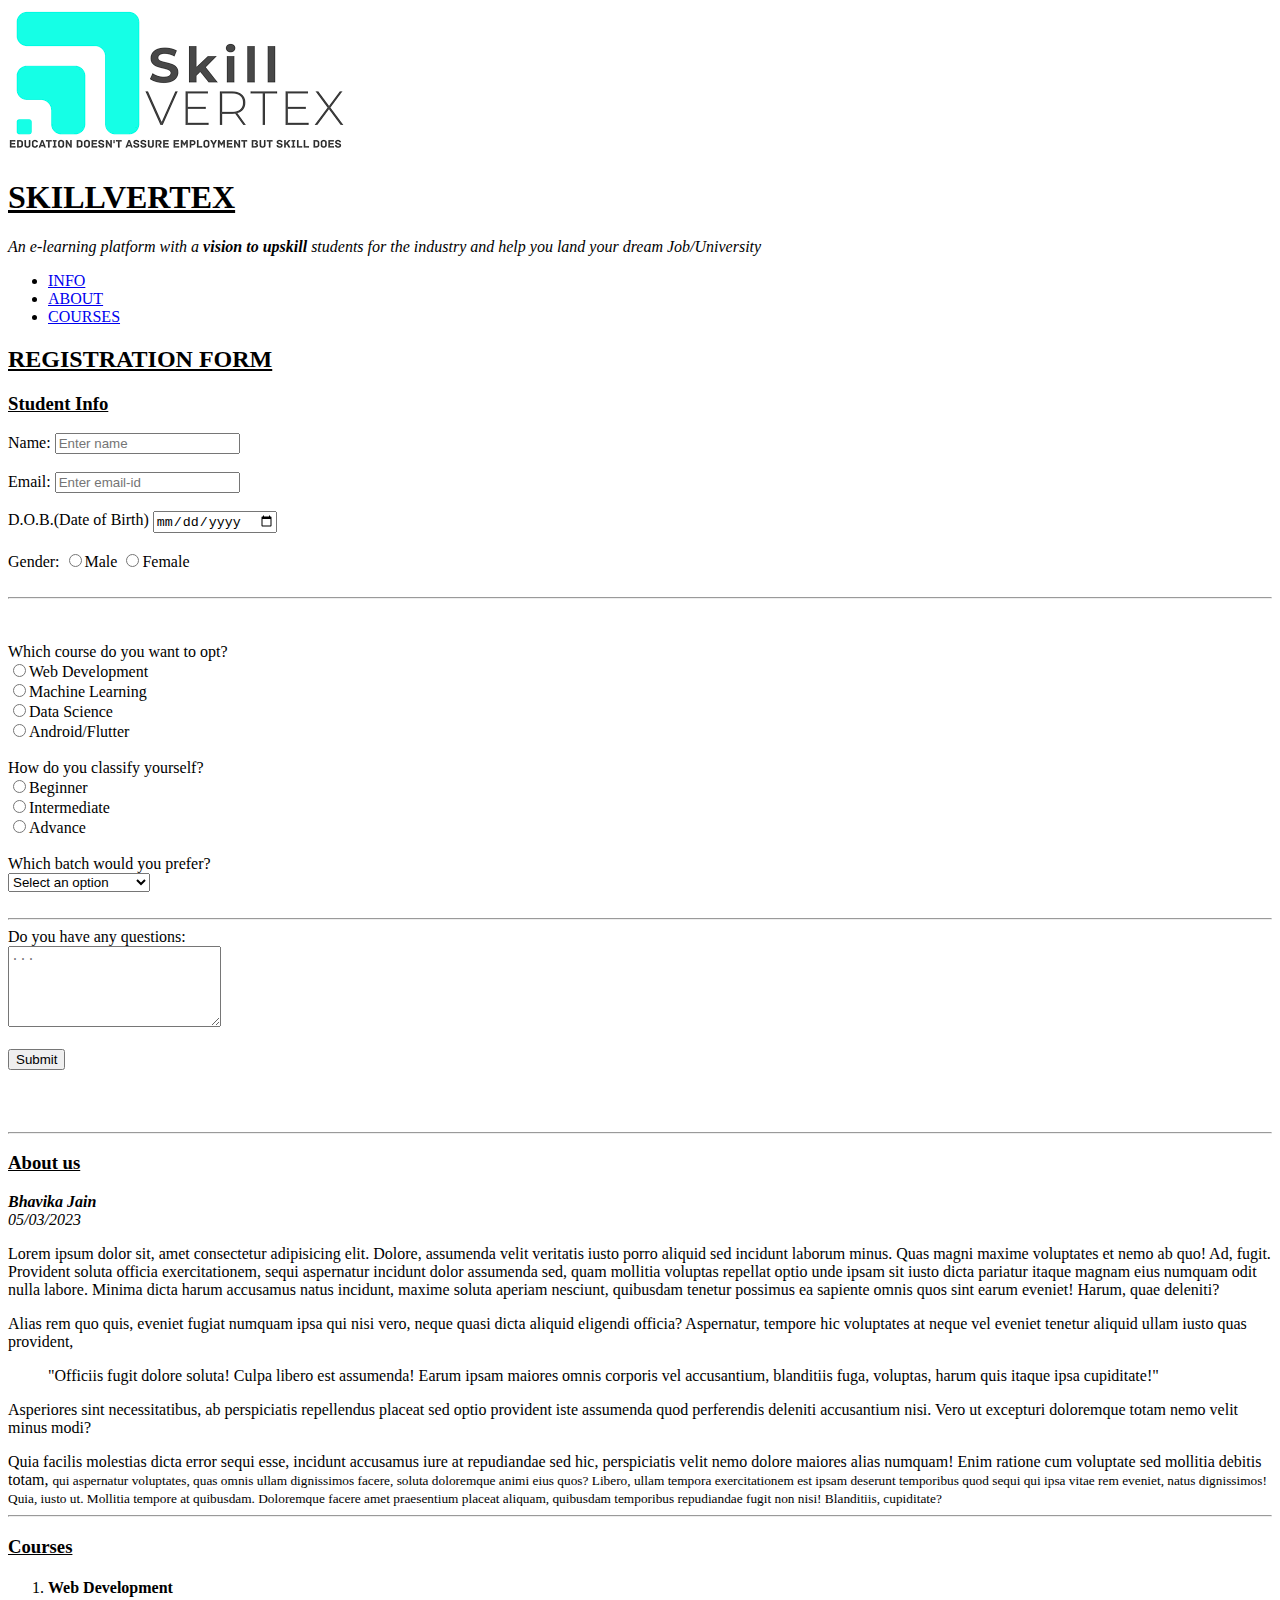
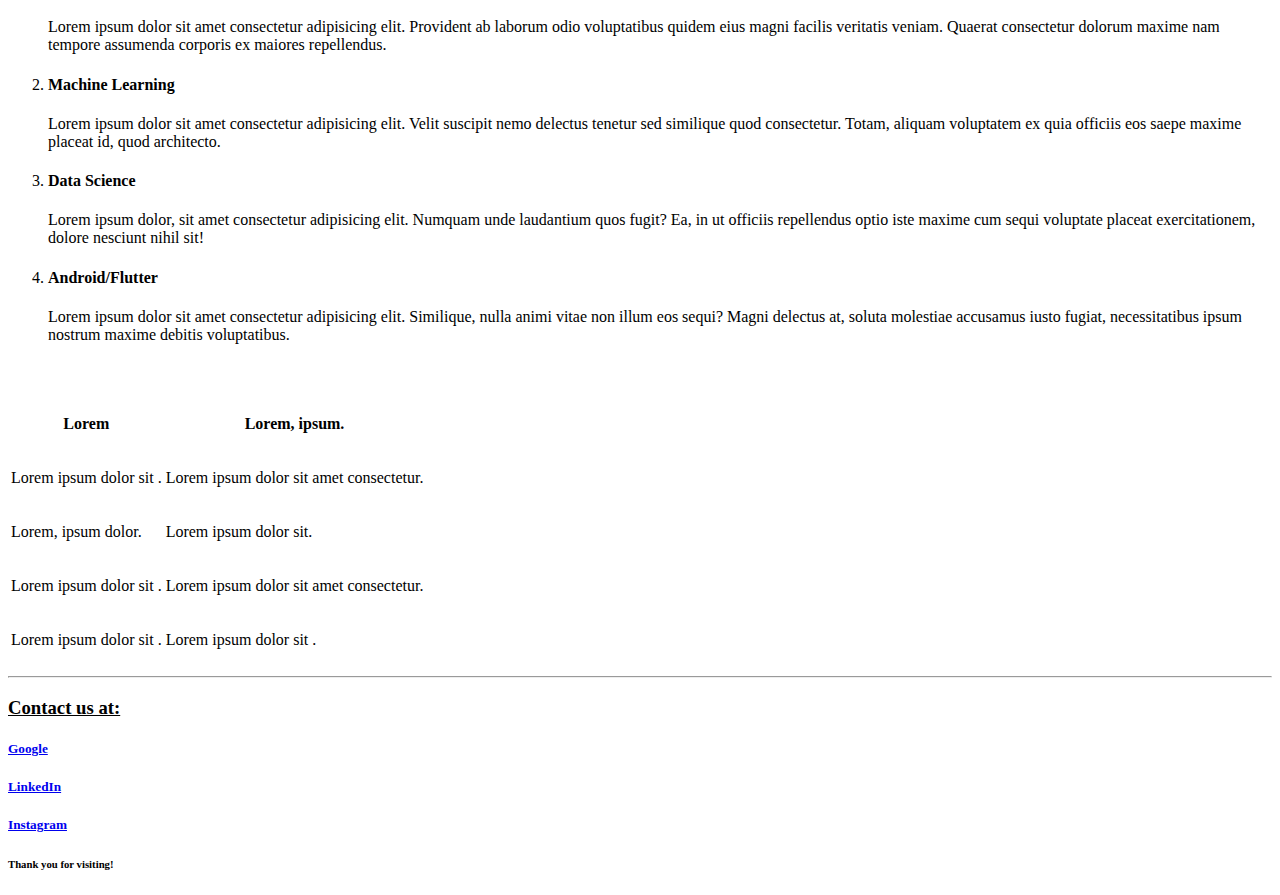
<file: index.html>
<!DOCTYPE html>
<html lang="en">
  <head>
    <meta charset="UTF-8" />
    <meta name="viewport" content="width=device-width, initial-scale=1.0" />
    <meta http-equiv="X-UA-Compatible" content="ie=edge" />
    <title>Assignment 1</title>
  </head>
  <body>
    <img src="[data-uri]" alt="">
    <h1><u>
      SKILLVERTEX</u>
    </h1>
    <em>An e-learning platform with a<strong> vision to upskill </strong>students for the industry and help you land your dream Job/University</em>
    <nav>
      <ul>
        <li><a href="#student-info">INFO</a></li>
        <li><a href="#about us">ABOUT</a></li>
        <li><a href="#courses">COURSES</a></li>
      </ul>
    </nav> 
    <h2><u>REGISTRATION FORM</u></h2>
    <main>
      <form method="post" action="https://freecodecamp.org/practice-project/accessibility-quiz">
        <section role="region" aria-labelledby="student-info">
          <h3 id="student-info"><u>Student Info</u></h3>
          <div class="info">
            <label for="student-name">Name:</label>
            <input type="text" name="student-name" id="student-name" placeholder="Enter name" />
          </div></br>
          <div class="info">
            <label for="student-email">Email:</label>
            <input type="email" name="student-email" id="student-email" placeholder="Enter email-id" />
          </div></br>
          <div class="info">
            <label for="birth-date">D.O.B.<span class="sr-only">(Date of Birth)</span></label>
            <input type="date" name="birth-date" id="birth-date" />
          </div></br>
          <lable for="gender">Gender:
            <input type="radio" name="applied" value=1>Male
            <input type="radio" name="applied" value=2>Female
            </label>
          </br></br>
        </section>
        <hr>
      </br></br>
      
       <label for="branch">Which course do you want to opt?</br>
         <input type="radio" name="branch" value=1>Web Development</br>
         <input type="radio" name="branch" value=2>Machine Learning</br>
         <input type="radio" name="branch" value=1>Data Science</br>
         <input type="radio" name="branch" value=2>Android/Flutter
       </label>
      </br></br>
      <label for="stage">How do you classify yourself?</br>
        <input type="radio" name="stage" value=1>Beginner</br>
        <input type="radio" name="stage" value=2>Intermediate</br>
        <input type="radio" name="stage" value=1>Advance</br>
        
        </label>
      </br>
      <label for="customer">Which batch would you prefer?</label></br>
        <select name="customer" id="customer" required>
          <option value="">Select an option</option>
          <option value="yes">March 15 to April 15</option>
          <option value="no">April 20 to May 20</option>
        </select></br></br>
        <hr>
        <label for="css-questions">Do you have any questions:</label></br>
          <textarea id="questions" name="questions" rows="5" cols="24" placeholder="..."></textarea></br></br>
          <button type="submit">Submit</button></br></br></br></br>
      </form>
    </main>   
    <hr>  
    <section role="region" aria-labelledby="about us">
        <h3 id="about us"><u>About us</u></h3>
        <adress>
          <b><i>Bhavika Jain</i></b></br>
          <i>05/03/2023</i>
        </adress>
        <p>Lorem ipsum dolor sit, amet consectetur adipisicing elit.  Dolore, assumenda velit veritatis iusto porro aliquid sed incidunt laborum minus.</blockquote>  Quas magni maxime voluptates et nemo ab quo! Ad, fugit. Provident soluta officia exercitationem, sequi aspernatur incidunt dolor assumenda sed, quam mollitia voluptas repellat optio unde ipsam sit iusto dicta pariatur itaque magnam eius numquam odit nulla labore. Minima dicta harum accusamus natus incidunt, maxime soluta aperiam nesciunt, quibusdam tenetur possimus ea sapiente omnis quos sint earum eveniet! Harum, quae deleniti?</p>
        <p>Alias rem quo quis, eveniet fugiat numquam ipsa qui nisi vero, neque quasi dicta aliquid eligendi officia? Aspernatur, tempore hic voluptates at neque vel eveniet tenetur aliquid ullam iusto quas provident,<blockquote> "Officiis fugit dolore soluta! Culpa libero est assumenda! Earum ipsam maiores omnis corporis vel accusantium, blanditiis fuga, voluptas, harum quis itaque ipsa cupiditate!"</blockquote> Asperiores sint necessitatibus, ab perspiciatis repellendus placeat sed optio provident iste assumenda quod perferendis deleniti accusantium nisi. Vero ut excepturi doloremque totam nemo velit minus modi?</p>
        <article>Quia facilis molestias dicta error sequi esse, incidunt accusamus iure at repudiandae sed hic, perspiciatis velit nemo dolore maiores alias numquam! Enim ratione cum voluptate sed mollitia debitis totam, <small>qui aspernatur voluptates, quas omnis ullam dignissimos facere, soluta doloremque animi eius quos? Libero, ullam tempora exercitationem est ipsam deserunt temporibus quod sequi qui ipsa vitae rem eveniet, natus dignissimos! Quia, iusto ut. Mollitia tempore at quibusdam. Doloremque facere amet praesentium placeat aliquam, quibusdam temporibus repudiandae fugit non nisi! Blanditiis, cupiditate?</small></article>
    </section>   
    <hr>
    <section role="region" aria-labelledby="courses">
      <h3 id="courses"><u>Courses</u></h3>
      <ol>
      <li><h4>Web Development</h4></li>
      <p>Lorem ipsum dolor sit amet consectetur adipisicing elit. Provident ab laborum odio voluptatibus quidem eius magni facilis veritatis veniam. Quaerat consectetur dolorum maxime nam tempore assumenda corporis ex maiores repellendus.</p>
      <li><h4>Machine Learning</h4></li>
      <p>Lorem ipsum dolor sit amet consectetur adipisicing elit. Velit suscipit nemo delectus tenetur sed similique quod consectetur. Totam, aliquam voluptatem ex quia officiis eos saepe maxime placeat id, quod architecto.</p>
      <li><h4>Data Science</h4></li>
      <p>Lorem ipsum dolor, sit amet consectetur adipisicing elit. Numquam unde laudantium quos fugit? Ea, in ut officiis repellendus optio iste maxime cum sequi voluptate placeat exercitationem, dolore nesciunt nihil sit!</p>
      <li><h4>Android/Flutter</h4></li>
      <p>Lorem ipsum dolor sit amet consectetur adipisicing elit. Similique, nulla animi vitae non illum eos sequi? Magni delectus at, soluta molestiae accusamus iusto fugiat, necessitatibus ipsum nostrum maxime debitis voluptatibus.</p>
      </ol>
    </section>
    </br>
    </br>
    <table>
      <tr>
        <th><p>Lorem</p></th>
        <th><p>Lorem, ipsum.</p></th>
        
      </tr>

      <tr>
        <td><p>Lorem ipsum dolor sit .</p></td>
        <td><p>Lorem ipsum dolor sit amet consectetur.</p></td>
        
      </tr>
      <tr>
        <td><p>Lorem, ipsum dolor.</p></td>
        <td><p>Lorem ipsum dolor sit.</p></td>
        
      </tr>
      <tr>
        <td><p>Lorem ipsum dolor sit .</p></td>
        <td><p>Lorem ipsum dolor sit amet consectetur.</p></td>
        
      </tr>
      <tr>
        <td><p>Lorem ipsum dolor sit .</p></td>
        <td><p>Lorem ipsum dolor sit .</p></td>
        
      </tr>
    </table>


    <hr>
    <footer>
      <h3><u>Contact us at:</u></h3>
      <h5><a href="https://www.skillvertex.com/">Google</a></h5>
      <h5><a href="https://in.linkedin.com/company/skillvertexedutech">LinkedIn</a></h5>
      <h5><a href="https://www.instagram.com/skillvertex.in/?hl=en">Instagram</a></h5>
    </footer> 
    <h6>Thank you for visiting!</h6>
  </body>
</html>
</file>
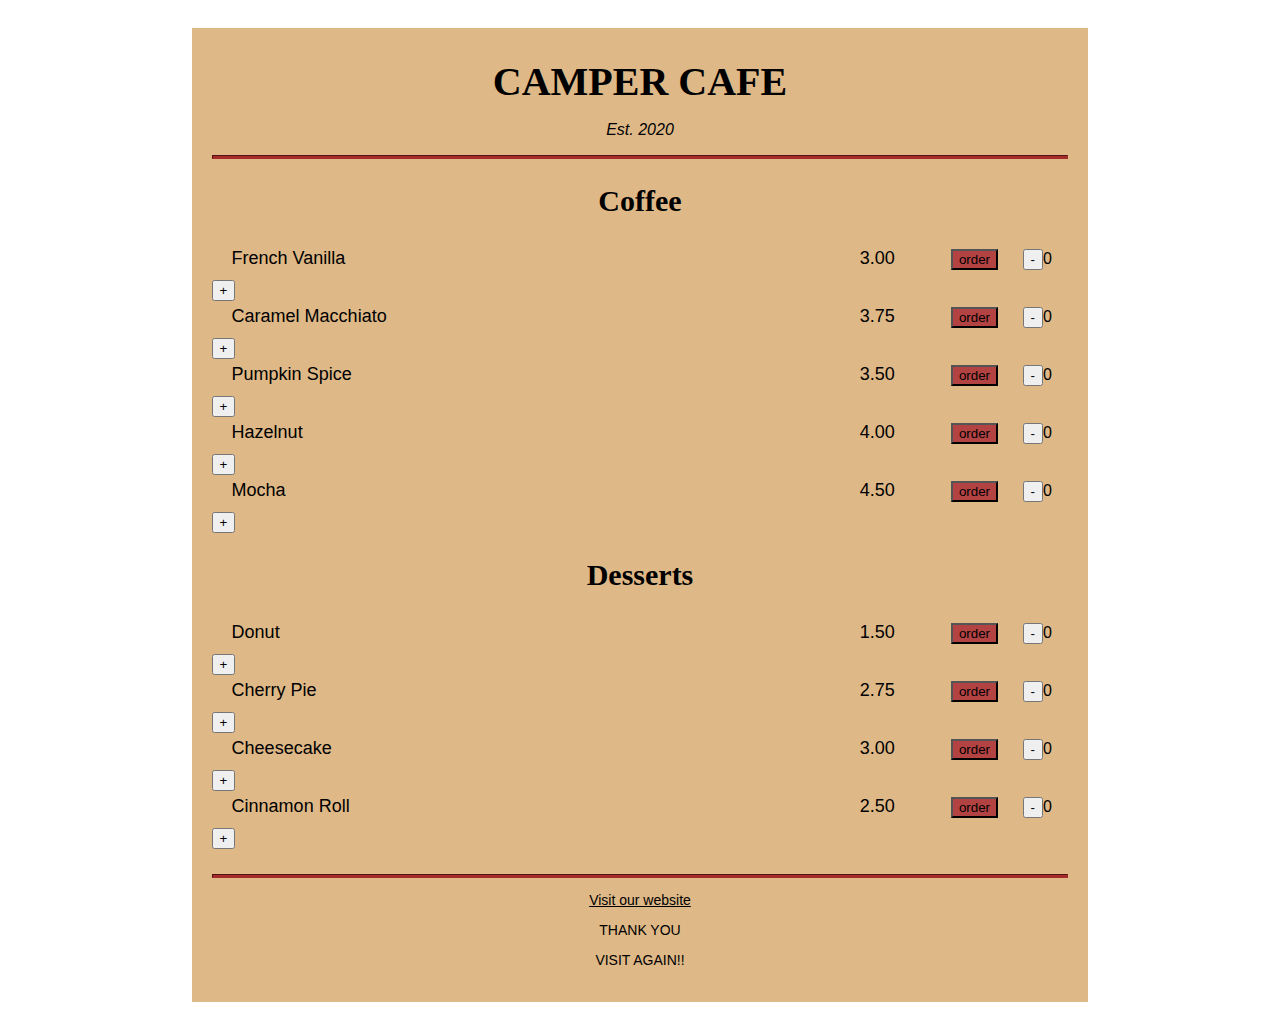
<file: Cafe menu/index.html>
<!DOCTYPE html>
<html lang="en">
  <head>
    <meta charset="utf-8" />
    <meta name="viewport" content="width=device-width, initial-scale=1.0" />
    <title>Cafe Menu</title>
    <link href="styles.css" rel="stylesheet" />
  </head>
  <body>
    <div class="menu">
      <main>
        <h1>CAMPER CAFE</h1>
        <p class="established">Est. 2020</p>
        <hr />
        <section>
          <h2>Coffee</h2>
          <article class="item">
            <p class="flavor">French Vanilla</p>
            <p class="price">3.00</p>
            <button class="book">order</button>
            <button class="minus">-</button><span id="number">0</span>
            <button class="plus">+</button>
          </article>
          <article class="item">
            <p class="flavor">Caramel Macchiato</p>
            <p class="price">3.75</p>
            <button class="book">order</button>
            <button class="minus">-</button><span id="number">0</span>
            <button class="plus">+</button>
          </article>
          <article class="item">
            <p class="flavor">Pumpkin Spice</p>
            <p class="price">3.50</p>
            <button class="book">order</button>
            <button class="minus">-</button><span id="number">0</span>
            <button class="plus">+</button>
          </article>
          <article class="item">
            <p class="flavor">Hazelnut</p>
            <p class="price">4.00</p>
            <button class="book">order</button>
            <button class="minus">-</button><span id="number">0</span>
            <button class="plus">+</button>
          </article>
          <article class="item">
            <p class="flavor">Mocha</p>
            <p class="price">4.50</p>
            <button class="book">order</button>
            <button class="minus">-</button><span id="number">0</span>
            <button class="plus">+</button>
          </article>
        </section>
        <section>
          <h2>Desserts</h2>
          <article class="item">
            <p class="dessert">Donut</p>
            <p class="price">1.50</p>
            <button class="book">order</button>
            <button class="minus">-</button><span id="number">0</span>
            <button class="plus">+</button>
          </article>
          <article class="item">
            <p class="dessert">Cherry Pie</p>
            <p class="price">2.75</p>
            <button class="book">order</button>
            <button class="minus">-</button><span id="number">0</span>
            <button class="plus">+</button>
          </article>
          <article class="item">
            <p class="dessert">Cheesecake</p>
            <p class="price">3.00</p>
            <button class="book">order</button>
            <button class="minus">-</button><span id="number">0</span>
            <button class="plus">+</button>
          </article>
          <article class="item">
            <p class="dessert">Cinnamon Roll</p>
            <p class="price">2.50</p>
            <button class="book">order</button>
            <button class="minus">-</button><span id="number">0</span>
            <button class="plus">+</button>
          </article>
        </section>
      </main>
      <hr class="bottom-line" />
      <footer>
        <p>
          <a href="" target="_blank">Visit our website</a>
        </p>
        <p>THANK YOU</p>
        <p>VISIT AGAIN!!</p>
      </footer>
    </div>
  </body>
</html>
</file>
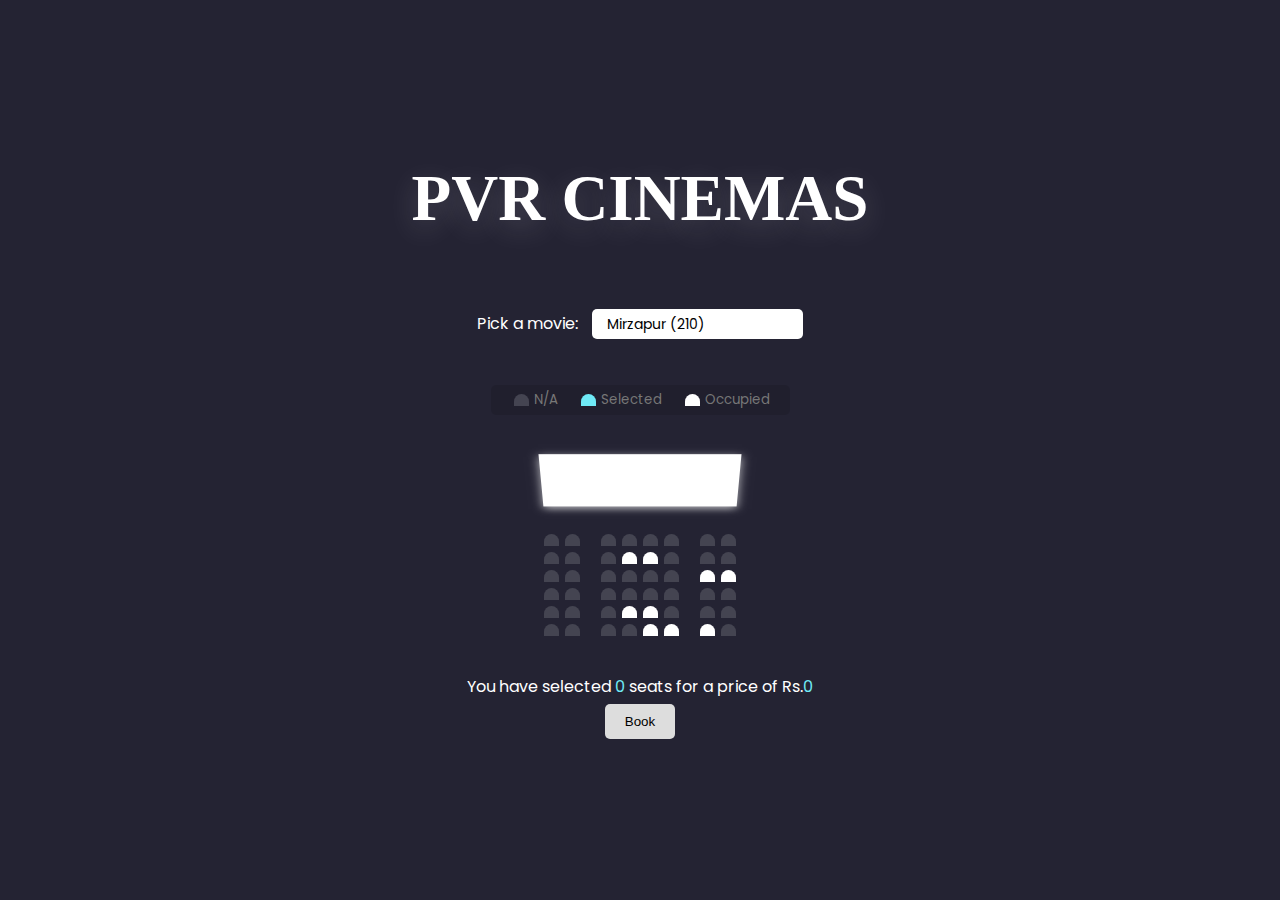
<file: MovieTicketBooker/index.html>
<!DOCTYPE html>
<html lang="en">
  <head>
    <meta charset="UTF-8" />
    <meta name="viewport" content="width=device-width, initial-scale=1.0" />
    <link rel="stylesheet" href="style.css" />
    <title>Movie Seat Booking</title>
  </head>
  <body>
    <h1>PVR CINEMAS</h1>
    <div class="movie-container">
      <label for="movie">Pick a movie:</label>
      <select name="movie" id="movie">
        <option value="210">Mirzapur (210)</option>
        <option value="200">Jab We Met (200)</option>
        <option value="250">Tamasha (250)</option>
        <option value="190">Pirtaes of caribbean (190)</option>
      </select>
    </div>
    <ul class="showcase">
      <li>
        <div class="seat"></div>
        <small>N/A</small>
      </li>
      <li>
        <div class="seat selected"></div>
        <small>Selected</small>
      </li>
      <li>
        <div class="seat occupied"></div>
        <small>Occupied</small>
      </li>
    </ul>
    <div class="container">
      <div class="screen"></div>
      <div class="row">
        <div class="seat"></div>
        <div class="seat"></div>
        <div class="seat"></div>
        <div class="seat"></div>
        <div class="seat"></div>
        <div class="seat"></div>
        <div class="seat"></div>
        <div class="seat"></div>
      </div>
      <div class="row">
        <div class="seat"></div>
        <div class="seat"></div>
        <div class="seat"></div>
        <div class="seat occupied"></div>
        <div class="seat occupied"></div>
        <div class="seat"></div>
        <div class="seat"></div>
        <div class="seat"></div>
      </div>
      <div class="row">
        <div class="seat"></div>
        <div class="seat"></div>
        <div class="seat"></div>
        <div class="seat"></div>
        <div class="seat"></div>
        <div class="seat"></div>
        <div class="seat occupied"></div>
        <div class="seat occupied"></div>
      </div>
      <div class="row">
        <div class="seat"></div>
        <div class="seat"></div>
        <div class="seat"></div>
        <div class="seat"></div>
        <div class="seat"></div>
        <div class="seat"></div>
        <div class="seat"></div>
        <div class="seat"></div>
      </div>
      <div class="row">
        <div class="seat"></div>
        <div class="seat"></div>
        <div class="seat"></div>
        <div class="seat occupied"></div>
        <div class="seat occupied"></div>
        <div class="seat"></div>
        <div class="seat"></div>
        <div class="seat"></div>
      </div>
      <div class="row">
        <div class="seat"></div>
        <div class="seat"></div>
        <div class="seat"></div>
        <div class="seat"></div>
        <div class="seat occupied"></div>
        <div class="seat occupied"></div>
        <div class="seat occupied"></div>
        <div class="seat"></div>
      </div>
    </div>
    <p class="text">
      You have selected <span id="count">0</span> seats for a price of Rs.<span
        id="total"
        >0</span
      >
    </p>
    <button id="myButton">Book</button>
    <script src="index.mjs"></script>
  </body>
</html>
</file>
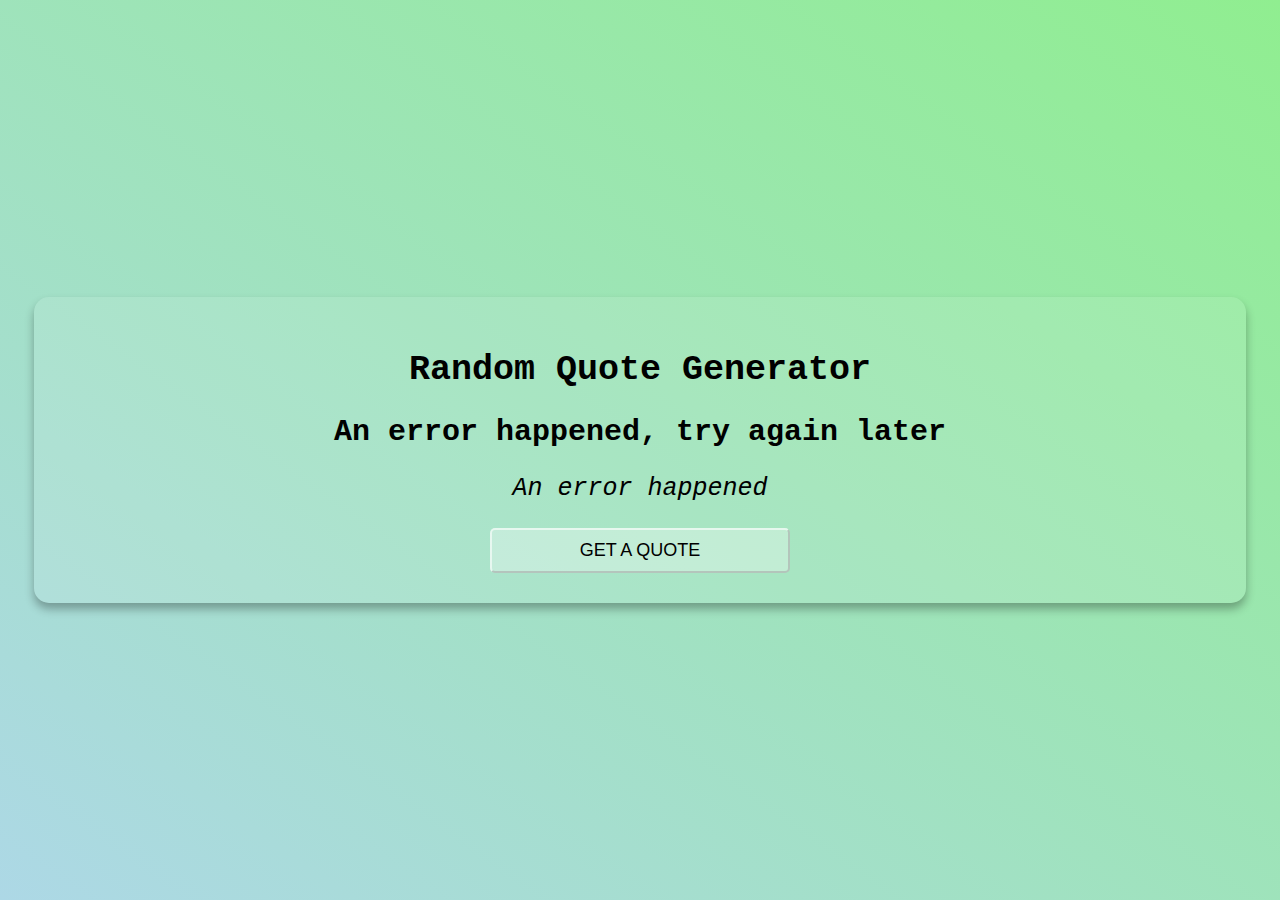
<file: random-quote-generator/index.html>
<!DOCTYPE html>
<html lang="en">
<head>
    <meta charset="UTF-8">
    <meta http-equiv="X-UA-Compatible" content="IE=edge">
    <meta name="viewport" content="width=device-width, initial-scale=1.0">
    <title>Random Quote Generator</title>
    <link rel="stylesheet" href="https://cdnjs.cloudflare.com/ajax/libs/font-awesome/6.2.1/css/all.min.css" integrity="sha512-MV7K8+y+gLIBoVD59lQIYicR65iaqukzvf/nwasF0nqhPay5w/9lJmVM2hMDcnK1OnMGCdVK+iQrJ7lzPJQd1w==" crossorigin="anonymous" referrerpolicy="no-referrer" />
    <link rel="stylesheet" href="style.css">
</head>
<body>
    <div class="container">
        <h1 class="heading">Random Quote Generator</h1>
        <h2 class="quote">
            <i class="fa-solid fa-quote-left"></i>
            <span id="quote">Quote</span>
            <i class="fa-solid fa-quote-right"></i>

        </h2>
        <p class="author" id="author">~ Author</p>
        <button class="btn" id="btn">Get a quote</button>
    </div>
    <script src="script.js"></script>
</body>
</html>
</file>
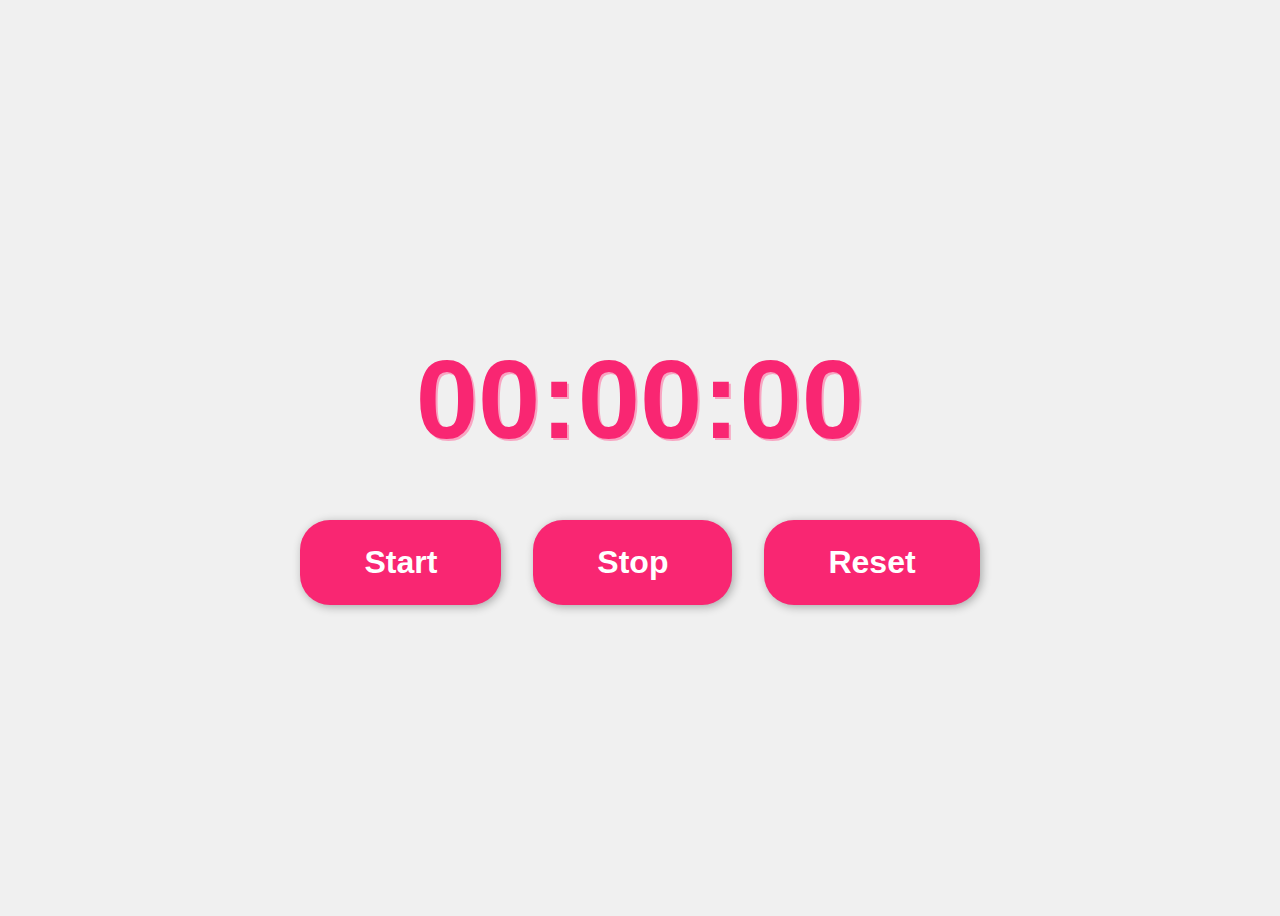
<file: Stopwatch/index.html>
<!DOCTYPE html>
<html lang="en">
<head>
    <meta charset="UTF-8">
    <meta http-equiv="X-UA-Compatible" content="IE=edge">
    <meta name="viewport" content="width=device-width, initial-scale=1.0">
    <title>Stopwatch</title>
    <link rel="stylesheet" href="style.css">
</head>
<body>

    <div id="timer">00:00:00</div>
    <div id="buttons">
        <button id="start">Start</button>
        <button id="stop">Stop</button>
        <button id="reset">Reset</button>
    </div>
    <script src="script.js"></script>
</body>
</html>
</file>
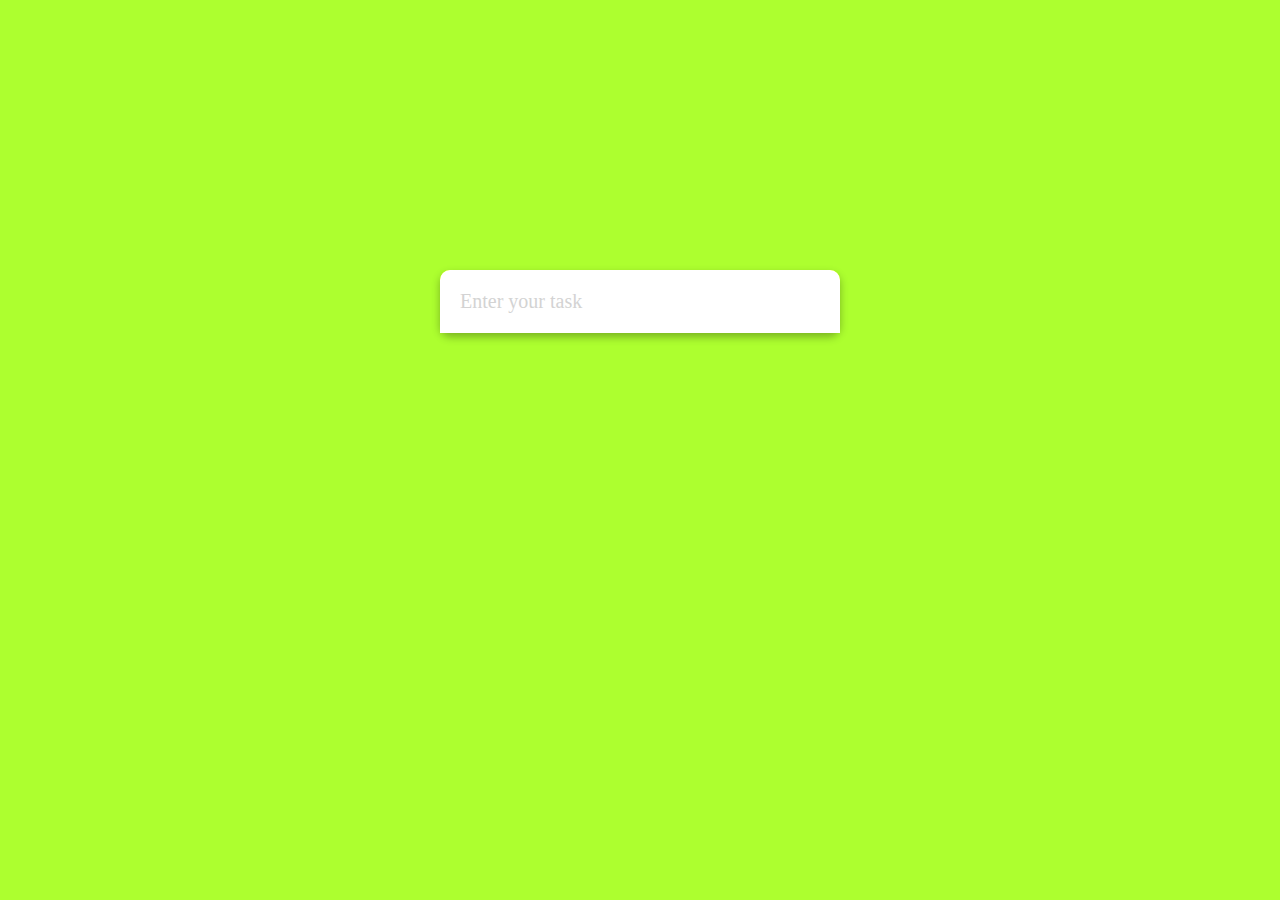
<file: To-Do-List/index.html>
<!DOCTYPE html>
<html lang="en">
  <head>
    <meta charset="UTF-8" />
    <meta http-equiv="X-UA-Compatible" content="IE=edge" />
    <meta name="viewport" content="width=device-width, initial-scale=1.0" />
    <title>To Do List</title>
    <link
      rel="stylesheet"
      href="https://cdnjs.cloudflare.com/ajax/libs/font-awesome/6.0.0-beta2/css/all.min.css"
      integrity="sha512-YWzhKL2whUzgiheMoBFwW8CKV4qpHQAEuvilg9FAn5VJUDwKZZxkJNuGM4XkWuk94WCrrwslk8yWNGmY1EduTA=="
      crossorigin="anonymous"
      referrerpolicy="no-referrer"
    />
    <link rel="stylesheet" href="style.css" />
  </head>
  <body>
    <form class="form">
      <input
        type="text"
        class="input"
        placeholder="Enter your task"
        autocomplete="off"
      />
      <ul class="list">
        <!-- <li>
          Buy Milk <i class="fas fa-check-square"></i
          ><i class="fas fa-trash"></i>
        </li>
        <li class="checked">
          Call David <i class="fas fa-check-square"></i
          ><i class="fas fa-trash"></i>
        </li> -->
      </ul>
    </form>
    <script src="script.js"></script>
  </body>
</html>
</file>
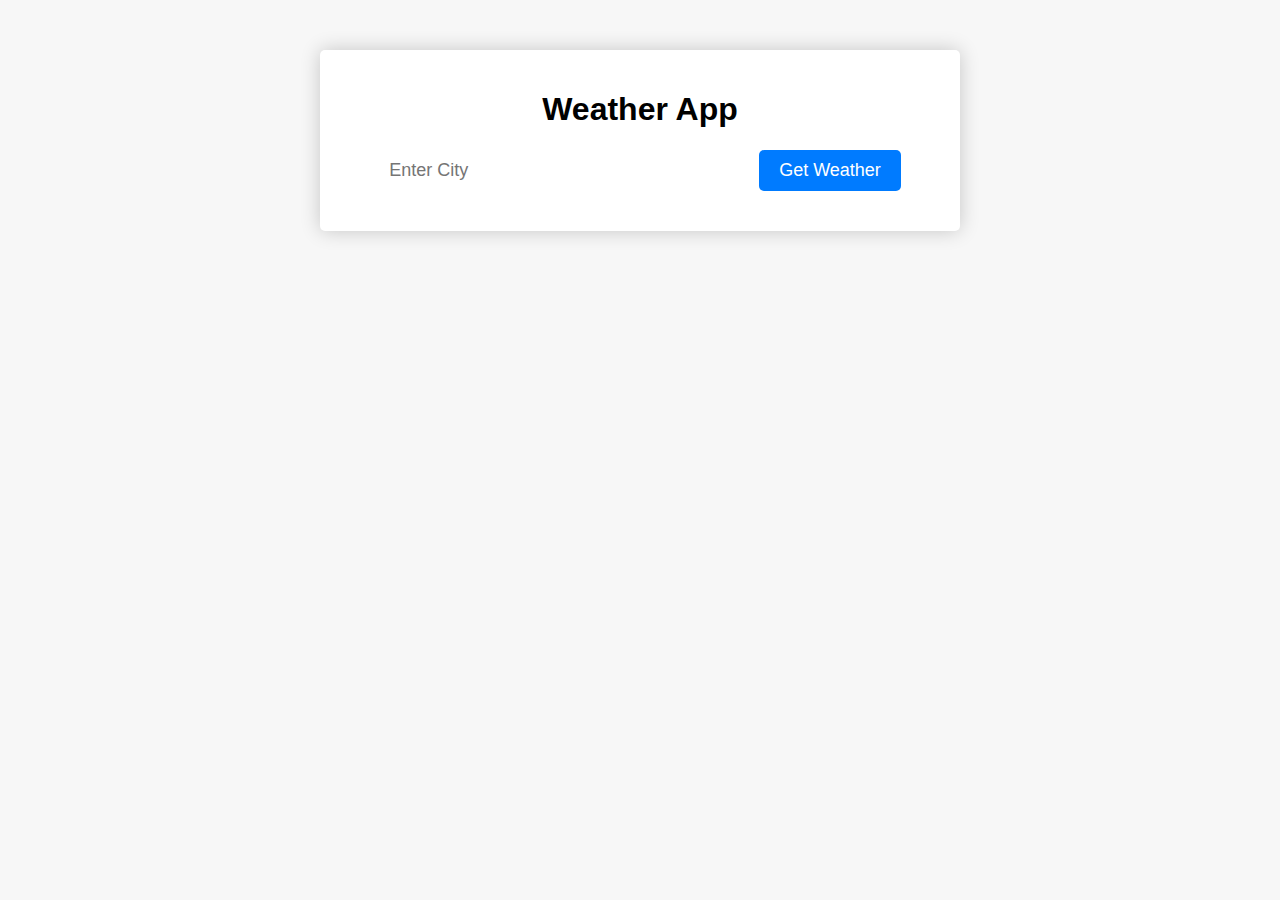
<file: weather site/index.html>
<!DOCTYPE html>
<html lang="en">
  <head>
    <meta charset="UTF-8" />
    <meta http-equiv="X-UA-Compatible" content="IE=edge" />
    <meta name="viewport" content="width=device-width, initial-scale=1.0" />
    <title>Weather App</title>
    <link rel="stylesheet" href="style.css" />
  </head>
  <body>
    <div class="container">
      <h1>Weather App</h1>
      <form>
        <input type="text" id="city-input" placeholder="Enter City" />
        <input type="submit" value="Get Weather" />
      </form>
      <div id="weather-data">
        <div class="icon">
          <!-- <img src="http://openweathermap.org/img/wn/01d.png" alt="Weather Icon"> -->
        </div>
        <div class="temperature"></div>
        <div class="description"></div>
        <div class="details">
          <!-- <div>Feels like: 23°C</div>
                <div>Humidity: 40%</div>
                <div>Wind speed: 5 m/s</div> -->
        </div>
      </div>
    </div>
    <script src="script.js"></script>
  </body>
</html>
</file>
<file: Cafe menu/styles.css>
body {
  background-image: url(https://cdn.freecodecamp.org/curriculum/css-cafe/beans.jpg);
  font-family: sans-serif;
  padding: 20px;
}

h1 {
  font-size: 40px;
  margin-top: 10px;
  margin-bottom: 15px;
}

h2 {
  font-size: 30px;
}

.established {
  font-style: italic;
}

h1,
h2,
p {
  text-align: center;
}

.menu {
  width: 70%;
  background-color: burlywood;
  margin-left: auto;
  margin-right: auto;
  padding: 20px;
  <!-- max-width: 500px;-->
}

hr {
  height: 2px;
  background-color: brown;
  border-color:brown;
}

.bottom-line {
  margin-top: 25px;
}

h1,
h2 {
  font-family: Impact, serif;
}

.item p {
  display: inline-block;
  margin-top: 5px;
  margin-bottom: 5px;
  font-size: 18px;
  margin-left: 20px;
}

.flavor,
.dessert {
  text-align: left;
  width: 65%;
}

.price {
  
  width: 15%;
  
}

.book {
  text-align: center;
  align-self: right;
  width: -10%;
  background-color: rgb(179, 67, 67);
  margin-bottom: 10px;
  margin-right: 20px;
  margin-left: 5px;
}

.book:active{
  background-color: #3a0404;
  box-shadow: 0 0px rgb(68, 41, 41);
  transform: translateY(0px);
}


.plus{
  margin-right: 16px;
  margin-left: 0px;
  margin-top: 0px;
}

.minus{
  margin-bottom: 10px;
}

#number{
  text-align: center;
  

}

.minus:hover,
.plus:hover,
.book:hover {
  cursor: pointer;
}

/* FOOTER */

footer {
  font-size: 14px;
}

a {
  color: black;
}

a:visited {
  color: black;
}

a:hover {
  color: brown;
}

a:active {
  color: brown;
}
</file>
<file: MovieTicketBooker/style.css>
@import url("https://fonts.googleapis.com/css?family=Poppins&display=swap");

* {
  box-sizing: border-box;
}

body {
  background-color: #242333;
  color: #fff;
  font-family: "Poppins", sans-serif;
  display: flex;
  flex-direction: column;
  align-items: center;
  justify-content: center;
  height: 100vh;
  margin: 0;
}

h1 {
  font-family: didot;
  font-size: 65px;
  text-shadow: 0px 8px 30px rgba(246, 243, 243, 0.2);
  margin-top: 0px;
}

.movie-container {
  margin: 30px 0;
}

.movie-container select {
  background-color: #fff;
  border: 0;
  border-radius: 5px;
  font-size: 14px;
  font-family: inherit;
  margin-left: 10px;
  padding: 5px 15px;
  -moz-appearance: none;
  -webkit-appearance: none;
  appearance: none;
}

.container {
  perspective: 1000px;
  margin-bottom: 30px;
}

.seat {
  background-color: #444451;
  height: 12px;
  width: 15px;
  margin: 3px;
  border-top-left-radius: 10px;
  border-top-right-radius: 10px;
}

.seat.selected {
  background-color: #6feaf6;
}

.seat.occupied {
  background-color: #fff;
}

.seat:nth-of-type(2) {
  margin-right: 18px;
}

.seat:nth-last-of-type(2) {
  margin-left: 18px;
}

.seat:not(.occupied):hover {
  cursor: pointer;
  transform: scale(1.2);
}

.showcase .seat:not(.occupied):hover {
  cursor: default;
  transform: scale(1);
}

.showcase {
  background: rgba(0, 0, 0, 0.1);
  padding: 5px 10px;
  border-radius: 5px;
  color: #777;
  list-style-type: none;
  display: flex;
  justify-content: space-between;
}

.showcase li {
  display: flex;
  align-items: center;
  justify-content: center;
  margin: 0 10px;
}

.showcase li small {
  margin-left: 2px;
}

.row {
  display: flex;
}

.screen {
  background-color: #fff;
  height: 70px;
  width: 100%;
  margin: 15px 0;
  transform: rotateX(-45deg);
  box-shadow: 0 3px 10px rgba(255, 255, 255, 0.7);
}

p.text {
  margin: 5px 0;
}

p.text span {
  color: #6feaf6;
}
#myButton {
  background-color: #ddd; /* Initial background color */
  color: black; /* Text color */
  padding: 10px 20px;
  border: none;
  border-radius: 5px;
  cursor: pointer;
}

#myButton:hover {
  /* Style on hover */
  background-color: #ccc;
}

#myButton:active {
  /* Style on click (active state) */
  background-color: #484545;
}
</file>
<file: random-quote-generator/style.css>
body {
  margin: 0;
  display: flex;
  min-height: 100vh;
  justify-content: center;
  align-items: center;
  font-family: "Courier New", Courier, monospace;
  background: linear-gradient(to left bottom, lightgreen, lightblue);
}

.container {
  background-color: rgba(255, 255, 255, 0.1);
  box-shadow: 0 6px 10px rgba(0, 0, 0, 0.3);
  padding: 30px;
  border-radius: 15px;
  width: 90%;
  margin: 10px;
  text-align: center;
}

.heading {
  font-size: 35px;
  font-weight: 700;
}

.quote {
  font-size: 30px;
  font-weight: 600;
}

.author {
  font-size: 25px;
  margin: 10px;
  font-style: italic;
}

.btn {
  font-size: 18px;
  border-radius: 5px;
  cursor: pointer;
  padding: 10px;
  margin-top: 15px;
  background-color: rgba(255, 255, 255, 0.3);
  border-color: rgba(255, 255, 255, 0.6);
  text-transform: uppercase;
  width: 300px;
}

.btn:hover{
    background-color: rgba(255,255,255,.6);
    box-shadow: 0 4px 4px rgba(0,0,0,.3);
    transition: all 300ms ease-in-out;
    color: green;
}
</file>
<file: Stopwatch/style.css>
body {
  background-color: #f0f0f0;
  font-family: "Poppins", sans-serif;
  display: flex;
  flex-direction: column;
  justify-content: center;
  min-height: 100vh;
  overflow: hidden;
  align-items: center;
}

#timer {
  font-size: 7rem;
  font-weight: 700;
  text-shadow: 2px 2px #f8a5c2;
  color: #f92672;
  width: 600px;
  text-align: center;
  margin: 40px auto;
}

#buttons {
  display: flex;
  justify-content: center;
}

button {
  background-color: #f92672;
  color: white;
  border: none;
  font-size: 2rem;
  font-weight: bold;
  padding: 1.5rem 4rem;
  margin: 1rem;
  border-radius: 30px;
  cursor: pointer;
  box-shadow: 2px 2px 10px rgba(0, 0, 0, 0.3);
  transition: all 0.2s;
}

button:hover {
  background-color: #f44583;
  box-shadow: 2px 2px 10px rgba(0, 0, 0, 0.5);
}

button[disabled] {
  opacity: 0.5;
  cursor: default;
}

@media (max-width: 800px) {
  #timer {
    font-size: 4rem;
    width: 350px;
  }

  button {
    font-size: 1.5rem;
    padding: 1rem 2rem;
  }
}
</file>
<file: To-Do-List/style.css>
body{
    margin: 0;
    display: flex;
    justify-content: center;
    background-color: greenyellow;
}

.form{
    position: absolute;
    top: 30%;
    box-shadow: 0 4px 8px rgba(0,0,0,.3);
    width: 400px;
    background-color:yellow;
    border-radius: 10px;
}

.input{
    width: 100%;
    box-sizing: border-box;
    padding: 20px;
    border-radius: 10px 10px 0 0;
    border: none;
    font-size: 20px;
    font-family: cursive;
}

.input::placeholder{
    color: lightgray;
}

.list{
    padding: 0;
    margin: 0;
}

.list li{
    list-style-type: none;
    padding: 20px;
    font-family: cursive;
    border-top: dotted;
    border-color: darkgray;
    position: relative;
}

.list li .fa-trash{
    color: red;
    position: absolute;
    right: 20px;
    top: 50%;
    transform: translateY(-50%);
    cursor: pointer;
}
.list li .fa-check-square{
    color: green;
    position: absolute;
    right: 40px;
    top: 50%;
    transform: translateY(-50%);
    cursor: pointer;
}

.list li.checked {
    color: darkgray;
    text-decoration: line-through;
}

.list li.checked .fa-check-square{
    color: darkgray;
}
</file>
<file: weather site/style.css>
body {
  margin: 0;
  font-family: "Montserrat", sans-serif;
  background-color: #f7f7f7;
}

.container {
  background-color: #fff;
  box-shadow: 0 0 20px rgba(0, 0, 0, 0.2);
  margin: 0 auto;
  margin-top: 50px;
  text-align: center;
  max-width: 600px;
  border-radius: 5px;
  padding: 20px;
}

form {
  display: flex;
  justify-content: center;
  align-items: center;
  margin-bottom: 20px;
}

form input[type="text"] {
  padding: 10px;
  border: none;
  outline: none;
  font-size: 18px;
  width: 60%;
}

form input[type="submit"] {
  background-color: #007bff;
  color: #fff;
  border: none;
  padding: 10px 20px;
  border-radius: 5px;
  font-size: 18px;
  cursor: pointer;
  outline: none;
  transition: background-color 0.3s ease;
}

form input[type="submit"]:hover {
  background-color: #0062cc;
}

.icon img {
  width: 100px;
  height: 100px;
  background-size: contain;
  background-repeat: no-repeat;
  background-position: center center;
}

.temperature {
  font-size: 48px;
  font-weight: bold;
  margin: 20px 0;
}

.description{
    font-size: 24px;
    margin-bottom: 20px;
}

.details{
    display: flex;
    justify-content: center;
    align-items: center;
    flex-wrap: wrap;
}

.details > div{
    padding: 20px;
    background-color: #f1f1f1;
    margin: 10px;
    flex: 1;
    border-radius: 5px;
    text-align: center;
    min-height: 45px;
}

@media (max-width: 768px){
    form {
        flex-direction: column;
    }

    form input[type="text"]{
        width: 100%;
        margin-bottom: 10px;
    }
}
</file>
